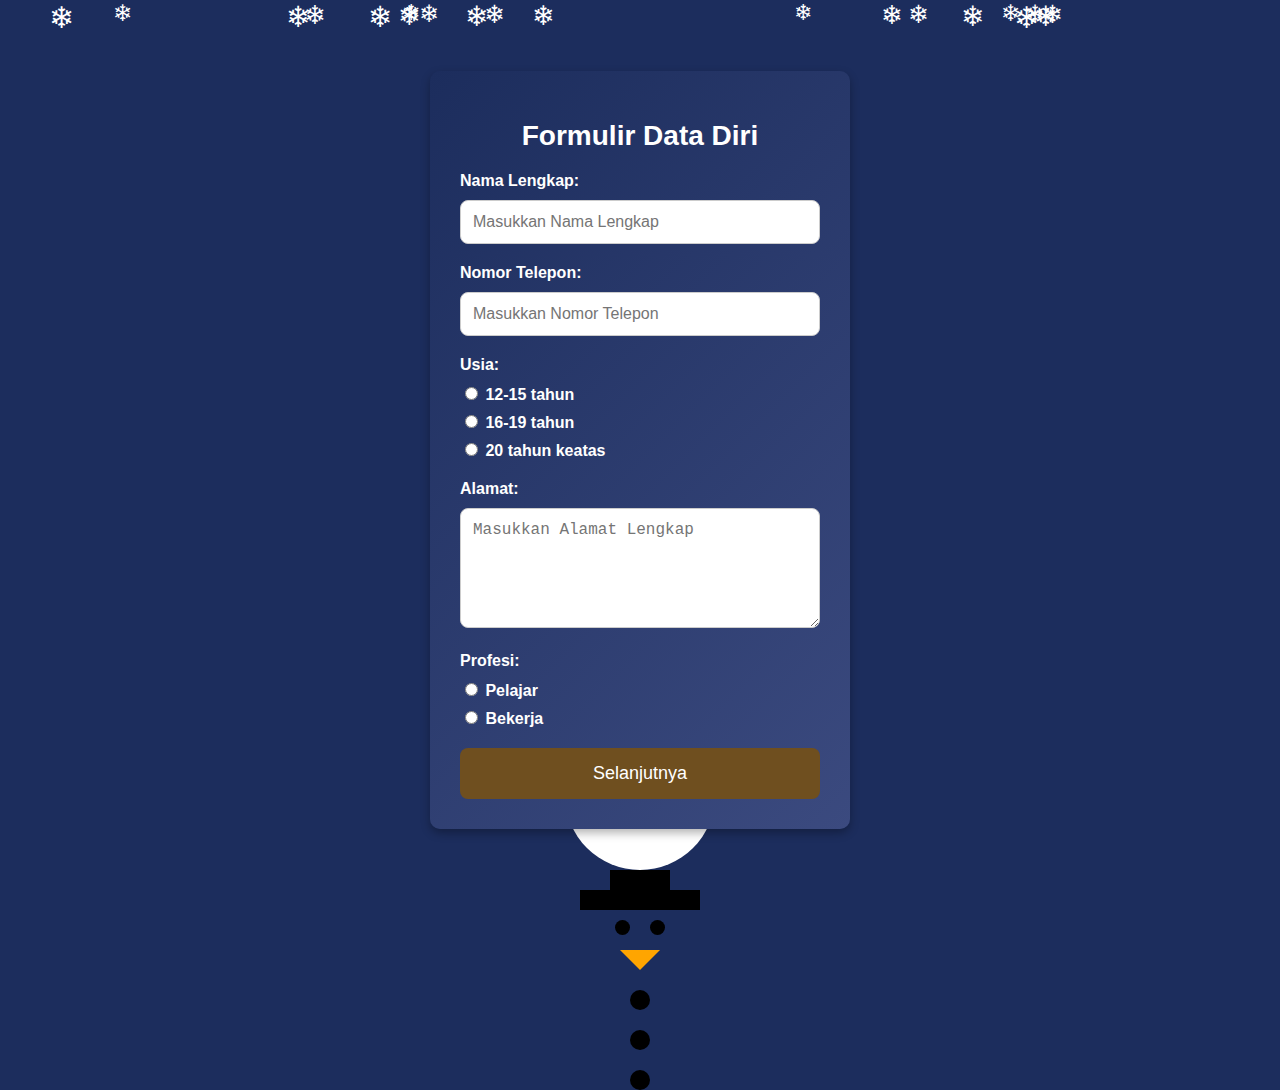
<file: index.html>
<!DOCTYPE html>
<html lang="id">
<head>
    <meta charset="UTF-8">
    <meta name="viewport" content="width=device-width, initial-scale=1.0">
    <title>Formulir Data Diri</title>
    <link rel="stylesheet" href="styles.css">
</head>
<body>

    <!-- Snowflakes -->
    <div class="snowflakes" aria-hidden="true">
        <!-- Membuat 20 salju yang jatuh secara vertikal -->
        <div class="snowflake" style="left: 10%; animation-duration: 12s; font-size: 25px;">&#10052;</div>
        <div class="snowflake" style="left: 15%; animation-duration: 14s; font-size: 28px;">&#10052;</div>
        <div class="snowflake" style="left: 20%; animation-duration: 16s; font-size: 23px;">&#10052;</div>
        <div class="snowflake" style="left: 25%; animation-duration: 10s; font-size: 30px;">&#10052;</div>
        <div class="snowflake" style="left: 30%; animation-duration: 12s; font-size: 26px;">&#10052;</div>
        <div class="snowflake" style="left: 35%; animation-duration: 13s; font-size: 24px;">&#10052;</div>
        <div class="snowflake" style="left: 40%; animation-duration: 15s; font-size: 27px;">&#10052;</div>
        <div class="snowflake" style="left: 45%; animation-duration: 11s; font-size: 22px;">&#10052;</div>
        <div class="snowflake" style="left: 50%; animation-duration: 12s; font-size: 29px;">&#10052;</div>
        <div class="snowflake" style="left: 55%; animation-duration: 14s; font-size: 25px;">&#10052;</div>
        <div class="snowflake" style="left: 60%; animation-duration: 16s; font-size: 28px;">&#10052;</div>
        <div class="snowflake" style="left: 65%; animation-duration: 18s; font-size: 23px;">&#10052;</div>
        <div class="snowflake" style="left: 70%; animation-duration: 10s; font-size: 30px;">&#10052;</div>
        <div class="snowflake" style="left: 75%; animation-duration: 12s; font-size: 26px;">&#10052;</div>
        <div class="snowflake" style="left: 80%; animation-duration: 13s; font-size: 24px;">&#10052;</div>
        <div class="snowflake" style="left: 85%; animation-duration: 15s; font-size: 27px;">&#10052;</div>
        <div class="snowflake" style="left: 90%; animation-duration: 11s; font-size: 22px;">&#10052;</div>
        <div class="snowflake" style="left: 95%; animation-duration: 12s; font-size: 29px;">&#10052;</div>
        <div class="snowflake" style="left: 80%; animation-duration: 14s; font-size: 25px;">&#10052;</div>
        <div class="snowflake" style="left: 90%; animation-duration: 16s; font-size: 28px;">&#10052;</div>
    </div>
    <div class="snowman">
        <div class="body">
            <div class="bottom"></div>
            <div class="middle"></div>
            <div class="top"></div>
        </div>
        <div class="hat"></div>
        <div class="eyes">
            <div class="eye left"></div>
            <div class="eye right"></div>
        </div>
        <div class="nose"></div>
        <div class="buttons">
            <div class="button top"></div>
            <div class="button middle"></div>
            <div class="button bottom"></div>
        </div>
    </div>
    <!-- Formulir -->
    <div class="form-container">
        <h1>Formulir Data Diri</h1>
        <form id="dataForm" action="https://script.google.com/macros/s/AKfycbx9T-Av8-vPZ4co9UrfCtsVOca04mtjhRSeX7o5vAQRNMhzKRcRdqrJjeUPwlDr43OR/exec" method="POST">
            <label for="nama">Nama Lengkap:</label>
            <input type="text" id="nama" name="nama" placeholder="Masukkan Nama Lengkap" required>

            <label for="telepon">Nomor Telepon:</label>
            <input type="text" id="telepon" name="telepon" placeholder="Masukkan Nomor Telepon" required>

            <label>Usia:</label>
            <div class="radio-group">
                <label><input type="radio" name="usia" value="12-15" required> 12-15 tahun</label>
                <label><input type="radio" name="usia" value="16-19"> 16-19 tahun</label>
                <label><input type="radio" name="usia" value="20 keatas"> 20 tahun keatas</label>
            </div>

            <label for="alamat">Alamat:</label>
            <textarea id="alamat" name="alamat" placeholder="Masukkan Alamat Lengkap" required></textarea>

            <label>Profesi:</label>
            <div class="radio-group">
                <label><input type="radio" name="profesi" value="Pelajar" required> Pelajar</label>
                <label><input type="radio" name="profesi" value="Bekerja"> Bekerja</label>
            </div>

            <button type="submit">Selanjutnya</button>
        </form>
    </div>
    
    <!-- Menyertakan file JavaScript eksternal -->
    <script src="script.js"></script>  <!-- Untuk animasi salju -->
    <script src="formSubmission.js"></script>  <!-- Untuk pengiriman data form -->
</body>
</html>
</file>
<file: styles.css>
/* Tampilan Body dan Latar Belakang */
body {
    font-family: 'Segoe UI', Tahoma, Geneva, Verdana, sans-serif;
    background-color: #1c2d5d; /* Warna biru navy */
    margin: 0;
    padding: 0;
    display: flex;
    justify-content: center;
    align-items: center;
    height: 100vh;
    overflow-y: auto; /* Enable scroll */
    position: relative; /* Agar posisi snowflakes sesuai dengan body */
}

/* Snowflakes */
.snowflakes {
    position: absolute;
    top: 0;
    left: 0;
    width: 100%;
    height: 100%;
    pointer-events: none;
    z-index: 2;
}

.snowflake {
    position: absolute;
    color: white;
    font-size: 25px;
    user-select: none;
    animation: fall linear infinite;
}

@keyframes fall {
    0% {
        transform: translateY(-100px); /* Mulai dari atas */
    }
    100% {
        transform: translateY(100vh); /* Jatuh ke bawah */
    }
}

/* Styling Form */
.form-container {
    background: linear-gradient(135deg, #1c2d5d, #3b4a7f); /* Gradient biru navy dan lebih gelap */
    padding: 30px;
    border-radius: 10px;
    box-shadow: 0 4px 10px rgba(0, 0, 0, 0.3);
    width: 100%;
    max-width: 420px;
    box-sizing: border-box;
    position: relative;
    z-index: 3;
    background-color: rgba(28, 45, 93, 0.85);
}
/* Snowman */
.snowman {
    position: absolute;
    bottom: 30px;
    left: 50%;
    transform: translateX(-50%);
    z-index: 3;
}

.snowman .body .bottom,
.snowman .body .middle,
.snowman .body .top {
    background-color: white;
    border-radius: 50%;
    position: absolute;
    left: 50%;
    transform: translateX(-50%);
}

.snowman .body .bottom {
    width: 150px;
    height: 150px;
    bottom: 0;
}

.snowman .body .middle {
    width: 120px;
    height: 120px;
    bottom: 90px;
}

.snowman .body .top {
    width: 90px;
    height: 90px;
    bottom: 180px;
}

.snowman .hat {
    width: 120px;
    height: 20px;
    background-color: black;
    position: absolute;
    top: 20px;
    left: 50%;
    transform: translateX(-50%);
}

.snowman .hat:before {
    content: '';
    width: 60px;
    height: 20px;
    background-color: black;
    position: absolute;
    top: -20px;
    left: 50%;
    transform: translateX(-50%);
}

.snowman .eyes {
    position: absolute;
    top: 50px;
    left: 50%;
    transform: translateX(-50%);
}

.snowman .eye {
    width: 15px;
    height: 15px;
    background-color: black;
    border-radius: 50%;
    position: absolute;
}

.snowman .eye.left {
    left: -25px;
}

.snowman .eye.right {
    right: -25px;
}

.snowman .nose {
    width: 0;
    height: 0;
    border-left: 20px solid transparent;
    border-right: 20px solid transparent;
    border-top: 20px solid orange;
    position: absolute;
    top: 80px;
    left: 50%;
    transform: translateX(-50%);
}

.snowman .buttons .button {
    width: 20px;
    height: 20px;
    background-color: black;
    border-radius: 50%;
    position: absolute;
    left: 50%;
    transform: translateX(-50%);
}

.snowman .buttons .top {
    top: 120px;
}

.snowman .buttons .middle {
    top: 160px;
}

.snowman .buttons .bottom {
    top: 200px;
}

/* Styling Form */
.form-container {
    background: linear-gradient(135deg, #1c2d5d, #3b4a7f); /* Gradient biru navy dan lebih gelap */
    padding: 30px;
    border-radius: 10px;
    box-shadow: 0 4px 10px rgba(0, 0, 0, 0.3);
    width: 100%;
    max-width: 420px;
    box-sizing: border-box;
    position: relative;
    z-index: 3;
    background-color: rgba(28, 45, 93, 0.85);
}

/* Tombol */
button {
    width: 100%;
    padding: 15px;
    background-color: #6f4f1f;
    color: white;
    border: none;
    border-radius: 8px;
    font-size: 18px;
    cursor: pointer;
    transition: background-color 0.3s ease;
}

button:hover {
    background-color: #8e6a42;
}

/* Judul */
h1 {
    text-align: center;
    font-size: 28px;
    margin-bottom: 20px;
    color: white;
}

/* Label */
label {
    display: block;
    font-size: 16px;
    margin-bottom: 10px;
    font-weight: bold;
    color: #fff;
}

/* Input Form */
input[type="text"],
input[type="email"],
input[type="number"],
textarea {
    width: 100%;
    padding: 12px;
    margin-bottom: 20px;
    border: 1px solid #ccc;
    border-radius: 8px;
    font-size: 16px;
    box-sizing: border-box;
    transition: border-color 0.3s;
}

input[type="text"]:focus,
input[type="email"]:focus,
input[type="number"]:focus,
textarea:focus {
    border-color: #3b9a6f;
}

/* Textarea */
textarea {
    resize: vertical;
    min-height: 120px;
}

/* Grup Radio */
.radio-group {
    margin-bottom: 20px;
}

.radio-group label {
    font-size: 16px;
    color: #fff;
    display: block;
    margin-bottom: 8px;
}

/* Tombol */
button {
    width: 100%;
    padding: 15px;
    background-color: #6f4f1f;
    color: white;
    border: none;
    border-radius: 8px;
    font-size: 18px;
    cursor: pointer;
    transition: background-color 0.3s ease;
}

button:hover {
    background-color: #8e6a42;
}

/* Responsif untuk layar kecil */
@media (max-width: 480px) {
    .form-container {
        width: 90%;
        padding: 20px;
    }

    h1 {
        font-size: 24px;
    }

    label {
        font-size: 14px;
    }

    input[type="text"],
    input[type="email"],
    input[type="number"],
    textarea {
        font-size: 14px;
    }

    button {
        font-size: 16px;
        padding: 12px;
    }
}
</file>
